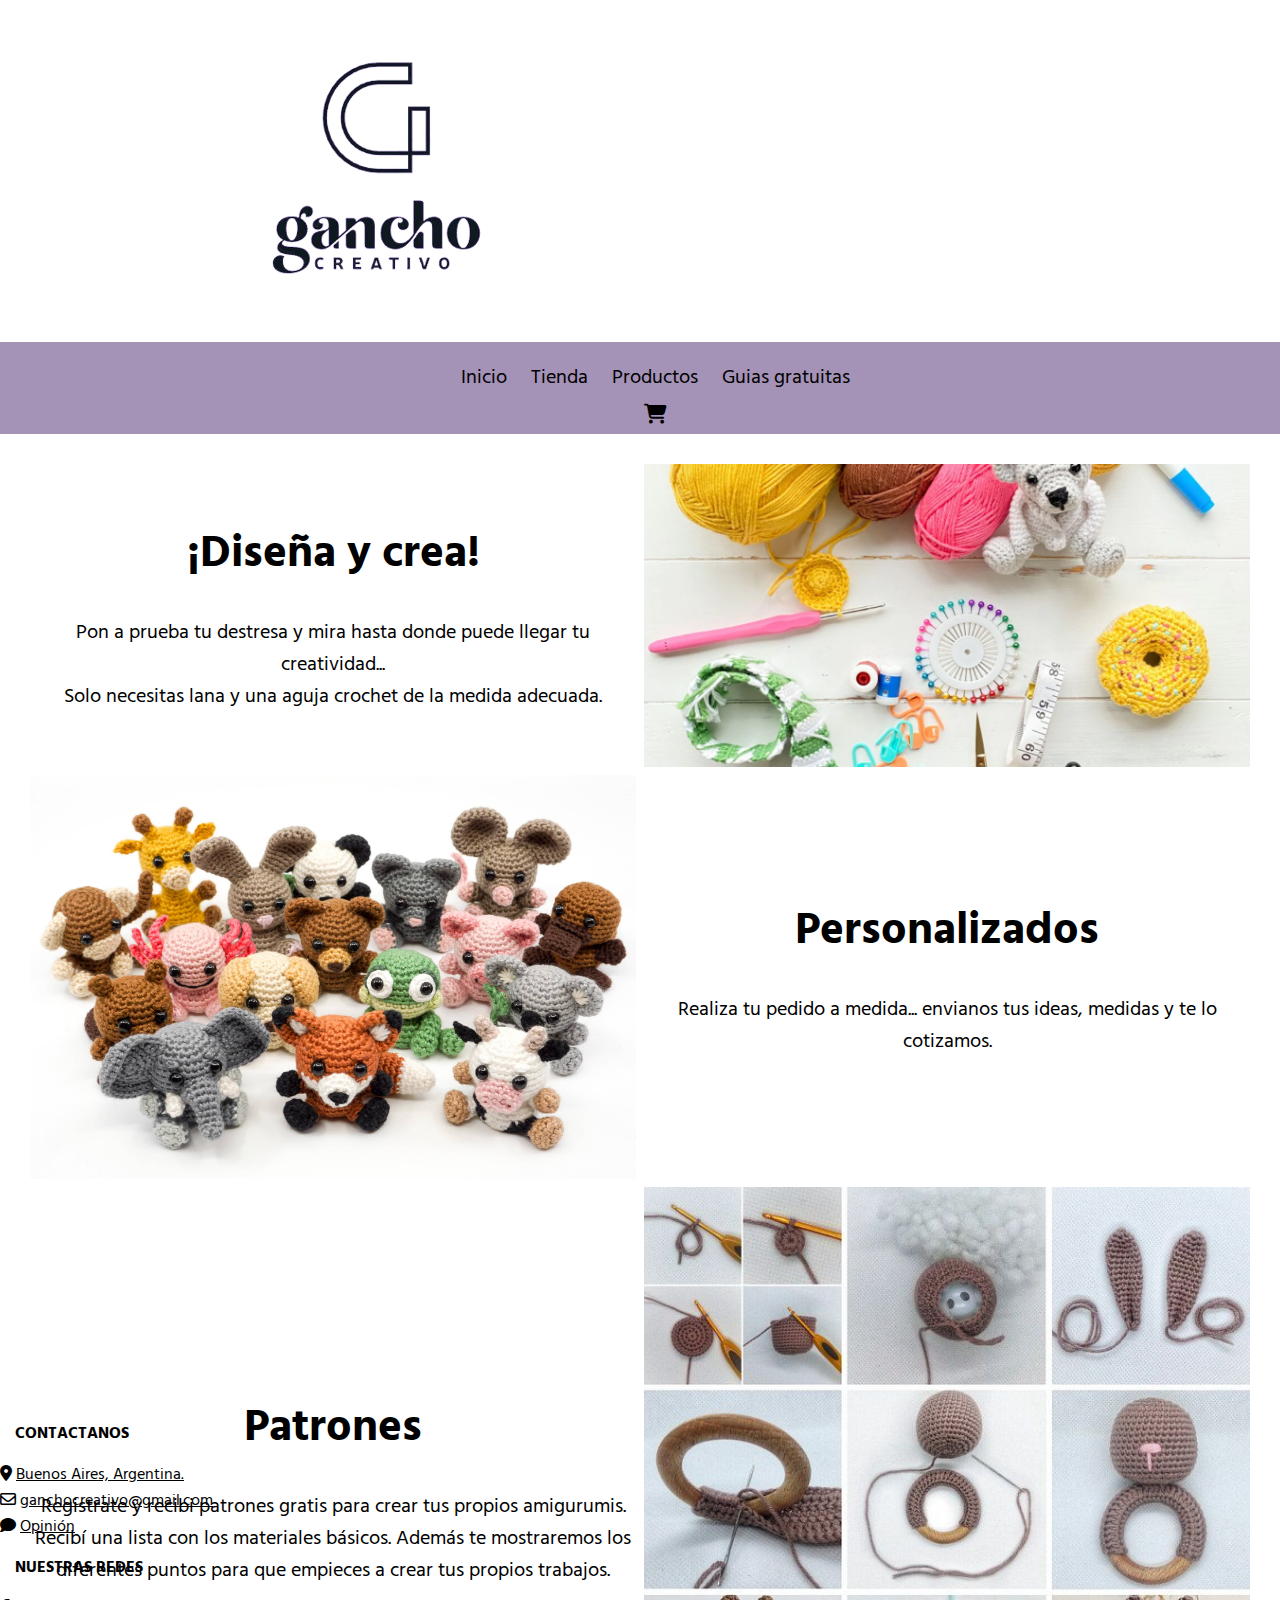
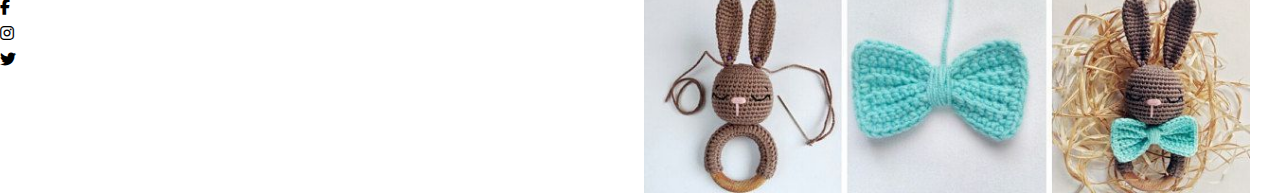
<file: index.html>
<!DOCTYPE html>
<html lang="en">

<head>
    <meta charset="UTF-8">
    <meta name="viewport" content="width=device-width, initial-scale=1.0">
    <title>Gancho Creativo</title>
    <link rel="shortcut icon" href="logo.ico" type="image/x-icon">


    <link rel="stylesheet" href="css/style.css">
    <link rel="stylesheet" href="https://cdnjs.cloudflare.com/ajax/libs/font-awesome/6.4.2/css/all.min.css">

    <link rel="preconnect" href="https://fonts.googleapis.com">
    <link rel="preconnect" href="https://fonts.gstatic.com" crossorigin>
    <link
        href="https://fonts.googleapis.com/css2?family=Bitter:ital,wght@0,100;1,100&family=Cinzel+Decorative&family=Cinzel:wght@500&family=Crimson+Text&family=Hind&family=Kalnia:wght@200&family=Libre+Baskerville&family=Lora:ital,wght@0,500;1,400;1,500&family=Palanquin:wght@300&family=Petrona:wght@100&family=Playfair+Display&family=Sen&family=Spectral:wght@300&display=swap"
        rel="stylesheet">

</head>

<body>
    <header>
        <div class="logo">
            <img src="fondo1-removebg-preview.png">
        </div>

        <nav class="navbar">
            <div class="menu1">
                <ul>
                    <li><a href="index.html">Inicio</a></li>
                    <li><a href="tienda.html">Tienda</a></li>
                    <li><a href="productos.html">Productos</a></li>
                    <li><a href="guias.thml">Guias gratuitas</a></li>
                    <div class="butt">
                        <i class="fa-solid fa-cart-shopping">
                            <div class="buy-card">
                                <ul class="nav-card">
                                    <li>Imagen</li>
                                    <li>Nombre</li>
                                    <li>Precio</li>
                                    <li>Cantidad</li>
                                </ul>
                                <button class="button">Vaciar carrito</button>
                            </div>
                        </i>
                    </div>
                </ul>
            </div>
        </nav>
    </header>

    <section class="layout">

        <div>
            <h2>¡Diseña y crea!</h2><br>
            <p>Pon a prueba tu destresa y mira hasta donde puede llegar tu creatividad...<br> Solo necesitas lana y
                una aguja crochet de la medida adecuada.</p>
        </div>
        <div class="foto"><img src="porta.webp" alt="Crea"></div>

        <div class="foto"><img src="inicio2.jpg" alt=""></div>
        <div>
            <h2>Personalizados</h2><br>
            <p>Realiza tu pedido a medida... envianos tus ideas, medidas y te lo cotizamos.</p>
        </div>

        <div>
            <h2>Patrones</h2><br>
            <p>Registrate y recibi patrones gratis para crear tus propios amigurumis.<br>Recibí una lista con los
                materiales básicos. Además te mostraremos los diferentes puntos para que empieces a crear tus
                propios trabajos.</p>
        </div>
        <div class="foto"><img src="inicio4.jpg"></div>

    </section>
    <section>
        <div>
            <h2>                       <br>                  <br>                       
        </h2>
        </div>
    </section>
    <footer class="mi-footer">
        <div>
        <div>
            <h4>CONTACTANOS</h4>
        </div>
        <div class="icono">
            <span class="fa-solid fa-location-dot"></span>
            <a style="color: black;" href="https://maps.app.goo.gl/uEwbhWm8DMyiKDRAA">Buenos Aires, Argentina.</a>
        </div>

        <div class="icono">
            <span class="fa-regular fa-envelope"></span>
            <a style="color: black;" href="#">ganchocreativo@gmail.com</a>
        </div>
        <div class="icono">
            <span class="fa-solid fa-comment"></span>
            <a style="color: black;" href="#">Opinión</a>
        </div>
        </div>

        <div class="lay">
            <div>
                <h4>NUESTRAS REDES</h4>
            </div>
            <div class="redes">
            <div class="icon">
                <span class="fa-brands fa-facebook-f"></span>
            </div>
            <div class="icon">
                <span class="fa-brands fa-instagram"></span>
            </div>
            <div class="icon">
                <span class="fa-brands fa-twitter"></span>
            </div>
            </div>
            </div>
    </footer>




    
</body>

</html>
</file>
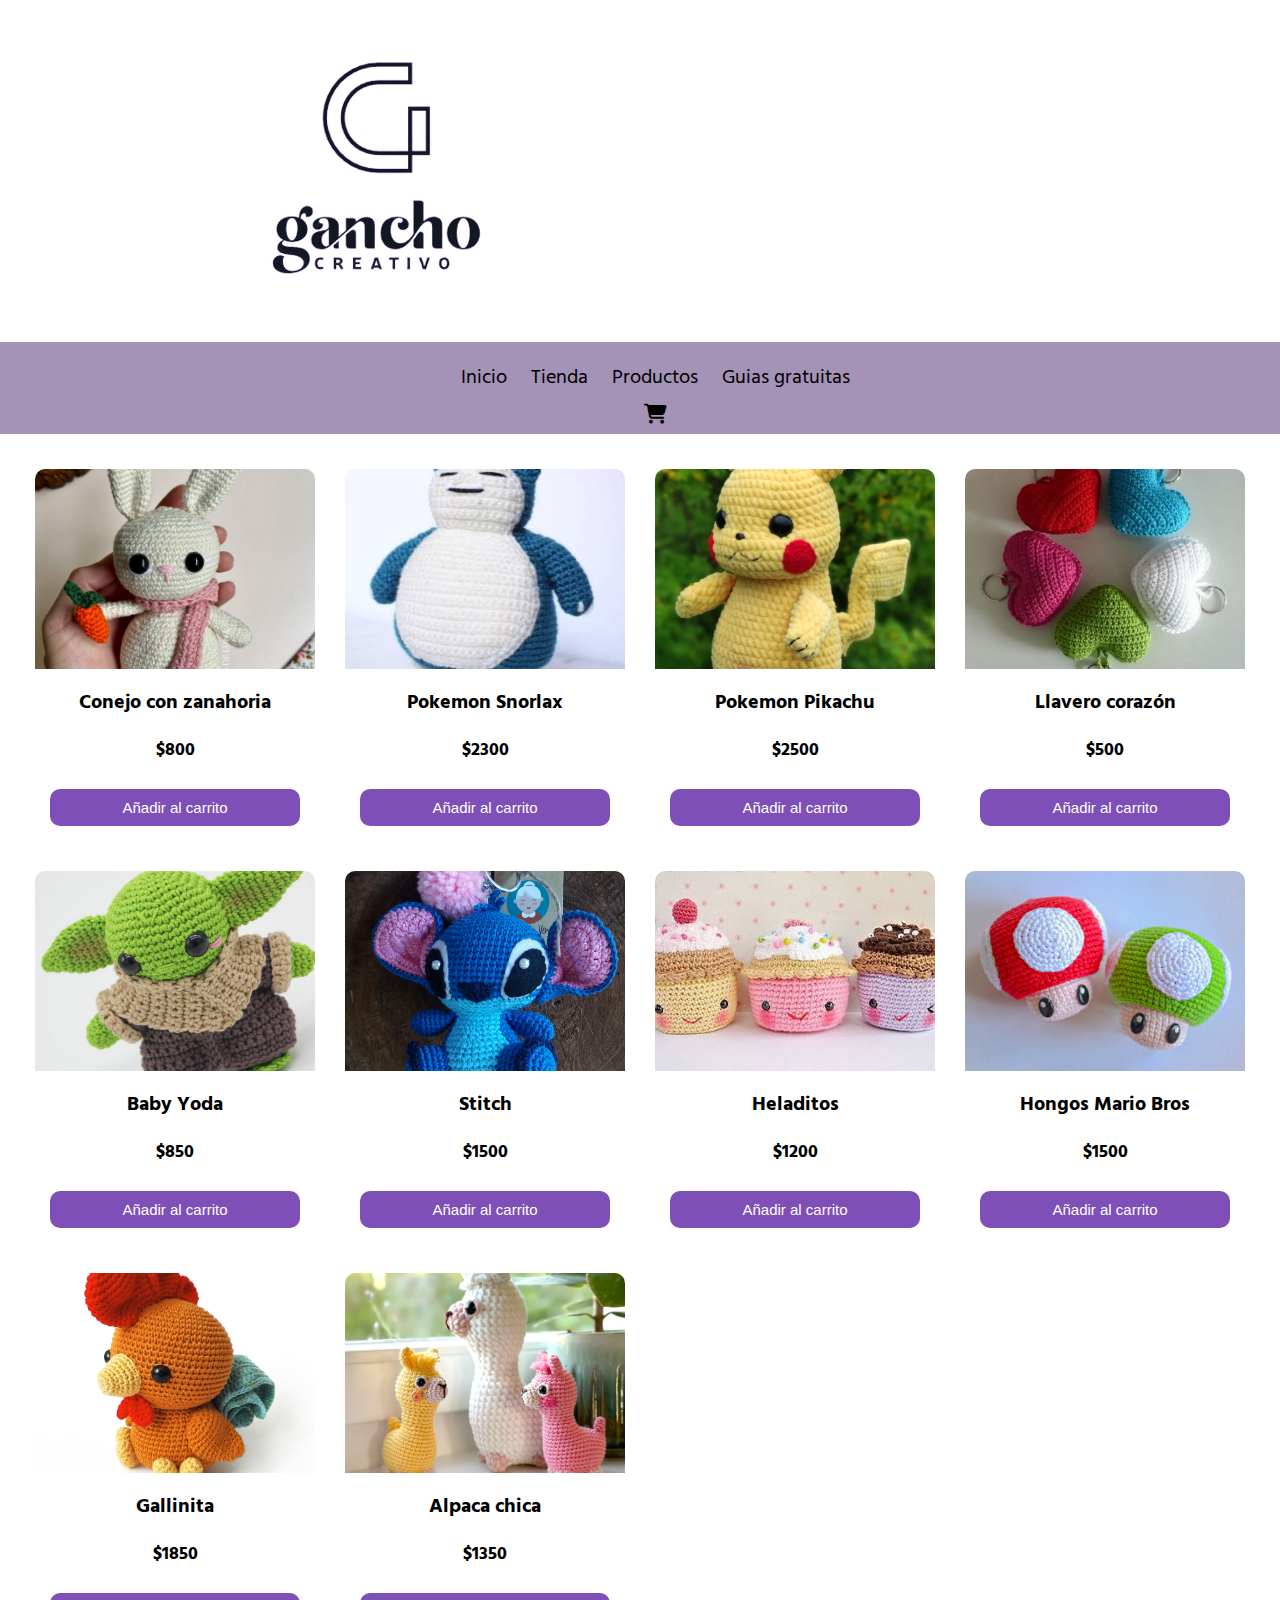
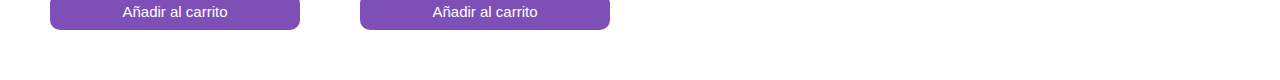
<file: tienda.html>
<!DOCTYPE html>
<html lang="en">

<head>
    <meta charset="UTF-8">
    <meta name="viewport" content="width=device-width, initial-scale=1.0">
    <title>Gancho Creativo</title>
    <link rel="shortcut icon" href="logo.ico" type="image/x-icon">

    <link rel="stylesheet" href="tienda.css">

    <link rel="stylesheet" href="css/style.css">
    <link rel="stylesheet" href="https://cdnjs.cloudflare.com/ajax/libs/font-awesome/6.4.2/css/all.min.css">

    <link rel="preconnect" href="https://fonts.googleapis.com">
<link rel="preconnect" href="https://fonts.gstatic.com" crossorigin>
<link href="https://fonts.googleapis.com/css2?family=Bitter:ital,wght@0,100;1,100&family=Cinzel+Decorative&family=Cinzel:wght@500&family=Crimson+Text&family=Hind&family=Libre+Baskerville&family=Lora:ital,wght@0,500;1,400;1,500&family=Petrona:wght@100&family=Playfair+Display&family=Spectral:wght@300&display=swap" rel="stylesheet">

<link rel="preconnect" href="https://fonts.googleapis.com">
<link rel="preconnect" href="https://fonts.gstatic.com" crossorigin>
<link href="https://fonts.googleapis.com/css2?family=Bitter:ital,wght@0,100;1,100&family=Cinzel+Decorative&family=Cinzel:wght@500&family=Crimson+Text&family=Hind&family=Kalnia:wght@200&family=Libre+Baskerville&family=Lora:ital,wght@0,500;1,400;1,500&family=Palanquin:wght@300&family=Petrona:wght@100&family=Playfair+Display&family=Sen&family=Spectral:wght@300&display=swap" rel="stylesheet">

</head>

<body>
    <header>
        <div>
        <img src="fondo1-removebg-preview.png">
        </div>

        <nav class="navbar">
            <div class="menu1">
            <ul>
                <li><a href="index.html">Inicio</a></li>
                <li><a href="tienda.html">Tienda</a></li>
                <li><a href="productos.html">Productos</a></li>
                <li><a href="guias.thml">Guias gratuitas</a></li>
                <div class="butt">
                <i class="fa-solid fa-cart-shopping">
                    <div class="buy-card">
                        <ul class="nav-card">
                            <li>Imagen</li>
                            <li>Nombre</li>
                            <li>Precio</li>
                            <li>Cantidad</li>
                        </ul>
                        <button class="button">Vaciar carrito</button>
                    </div>
                </i>
                </div>
            </ul>
            </div>
        </nav>
    </header>

    <div class="container-items">
        <div class="item">
            <figure>
                <img src="ami1.jpg" />
            </figure>
            <div class="info-product">
                <h3>Conejo con zanahoria</h3>
                <p class="price">$800</p>
                <button>Añadir al carrito</button>
            </div>
        </div>

        

        <div class="item">
            <figure>
                <img src="ami5.jpg" />
            </figure>
            <div class="info-product">
                <h3>Pokemon Snorlax</h3>
                <p class="price">$2300</p>
                <button>Añadir al carrito</button>
            </div>
        </div>

        <div class="item">
            <figure>
                <img src="ima6.webp" />
            </figure>
            <div class="info-product">
                <h3>Pokemon Pikachu</h3>
                <p class="price">$2500</p>
                <button>Añadir al carrito</button>
            </div>
        </div>

        <div class="item">
            <figure>
                <img src="ami7.jpg" />
            </figure>
            <div class="info-product">
                <h3>Llavero corazón</h3>
                <p class="price">$500</p>
                <button>Añadir al carrito</button>
            </div>
        </div>

        <div class="item">
            <figure>
                <img src="ami8.jpg" />
            </figure>
            <div class="info-product">
                <h3>Baby Yoda</h3>
                <p class="price">$850</p>
                <button>Añadir al carrito</button>
            </div>
        </div>

        <div class="item">
            <figure>
                <img src="ima10.jpg" />
            </figure>
            <div class="info-product">
                <h3>Stitch</h3>
                <p class="price">$1500</p>
                <button>Añadir al carrito</button>
            </div>
        </div>

        <div class="item">
            <figure>
                <img src="ima12.jpg" />
            </figure>
            <div class="info-product">
                <h3>Heladitos</h3>
                <p class="price">$1200</p>
                <button>Añadir al carrito</button>
            </div>
        </div>

        <div class="item">
            <figure>
                <img src="ami9.jpg" />
            </figure>
            <div class="info-product">
                <h3>Hongos Mario Bros</h3>
                <p class="price">$1500</p>
                <button>Añadir al carrito</button>
            </div>
        </div>

        <div class="item">
            <figure>
                <img src="ami4.jpg" />
            </figure>
            <div class="info-product">
                <h3>Gallinita</h3>
                <p class="price">$1850</p>
                <button>Añadir al carrito</button>
            </div>
        </div>

        <div class="item">
            <figure>
                <img src="ima11.webp" />
            </figure>
            <div class="info-product">
                <h3>Alpaca chica</h3>
                <p class="price">$1350</p>
                <button>Añadir al carrito</button>
            </div>
        </div>


    </div>

        
</body>
</file>
<file: css/style.css>
* {
    margin: 0;
    padding: 0;
}

body {
    font-family: 'Bitter', serif;
font-family: 'Cinzel', serif;
font-family: 'Cinzel Decorative', serif;
font-family: 'Crimson Text', serif;
font-family: 'Hind', sans-serif;
}

h2 {
    text-align: center;
    font-size: 45px;
}

p {
    text-align: center;
    font-size: 20px;
}

.logo {
    display: block;
    align-items: center;
}

h1 {
    text-align: center;
}

.porta {
    width: 100%;
    align-items: center;

}


/* ----- Boton carrito -----*/
.butt {
    display: flex;
    justify-content: center;
    align-items: flex-end;
}

.navbar i {
    font-size: 20px;
    cursor: pointer;
}

.nav-card {
    display: none;
}

.button {
    display: none;
}

.navbar i:hover .buy-card > button {
    display: block;
    width: 90%;
    padding: 5px;
    margin: 5px auto;
    background-color: transparent;
    border: solid thin white;
    color: black;
    cursor: pointer;
}

.nav-card li {
    list-style: none;
    padding: 1rem;

}

.navbar i:hover > .buy card {
    width: 400px;
    height: 400px;
    position: absolute;
    right: 0;
}

.navbar i:hover .nav-card {
    font-size: 10px;
    display: flex;
    justify-content: space-between;
    margin: 0 10px 0 10px;
    border-bottom: solid thin white;
}


nav {
    justify-content: space-between;
    text-align: center;
    background-color: #a492b7;
    padding: 5px;
}

nav ul {
    list-style-type: none;
    margin: 5px;
    padding-left: 30px;
}

nav ul li {
    display: inline-block;
    align-items: start;
    align-items: center;
    margin: 0px;
    padding: 0px;
}

nav ul li a {
    color: black;
    display: block;
    align-items: start;
    padding: 10px;
    margin: 0px;
    text-decoration: none;
    font-size: 20px;
    font-family: 'Hind', sans-serif;
}

nav ul li a:hover {
    background-color: #866e9f;
    border-radius: 10px;
    color: #1c253c;
}


button {
    margin-right: 20px;
    font-size: 15px;
    border: solid color(#7d4fb7);
    background: none;
    color: white;
    padding: 10px;
    border-radius: 10px;
}

img {
    max-width: 100%;
}
/*----- Inicio-----*/
.layout {
    /*width: 1366px;*/
    height: 768px;
    display: grid;
    grid-template-rows: repeat(3, 1fr);
    grid-template-columns: repeat(2, 1fr);
    gap: 8px;
    justify-content: space-between;
    align-items: center;
    margin: 30px;
}

.foto {
    display: flex;
    justify-content: space-around;
    height: auto;
    width: 100%;
}

/*-----Footer----*/
h4 {
    padding: 15px 15px;
}

/*.mi-footer {
    background-color: #866e9f;
    display: flex;
    justify-content: space-around;
}

.redes {
    padding: 20px;
    display: inline-flex;
}

.icon {
    padding: 5px;
}

.icono {
    padding: 5px;
}
.icono a {
    text-decoration: none;
}
</file>
<file: tienda.css>
* {
    margin: 0;
    padding: 0;
    box-sizing: border-box;
}

h3 {
    font-size: 20px;
    text-align: center;
}

img {
    max-width: 100%;
}

.container-items {
    display: grid;
    grid-template-columns: repeat(4, 1fr);
    gap: 20px;
    margin: 30px;
}

.item {
    border-radius: 10px;
    margin: 5px;
}

.item:hover{
    box-shadow: 0 10px 20px;
}

.info-product {
    padding: 5px 5px;
    line-height: 2;
    display: flex;
    flex-direction: column;
    gap: 10px;
    font-size: 10px;
    font-family: 'Hind', sans-serif;
}

.price{
    font-size: 18px;
    font-weight: 900;
}

.info-product button {
    border: none;
    background: none;
    background-color: #7d4fb7;
    color: white;
    padding: 10px 5px;
    cursor: pointer;
    margin: 10px;
}

.item img {
    width: 100%;
    height: 200px;
    object-fit: cover;
    border-radius: 10px 10px 0 0;
    transition: all .5s;
}

.item:hover img {
    transform:  scale(1.2);
}

.item figure {
    overflow: hidden;
}
</file>
